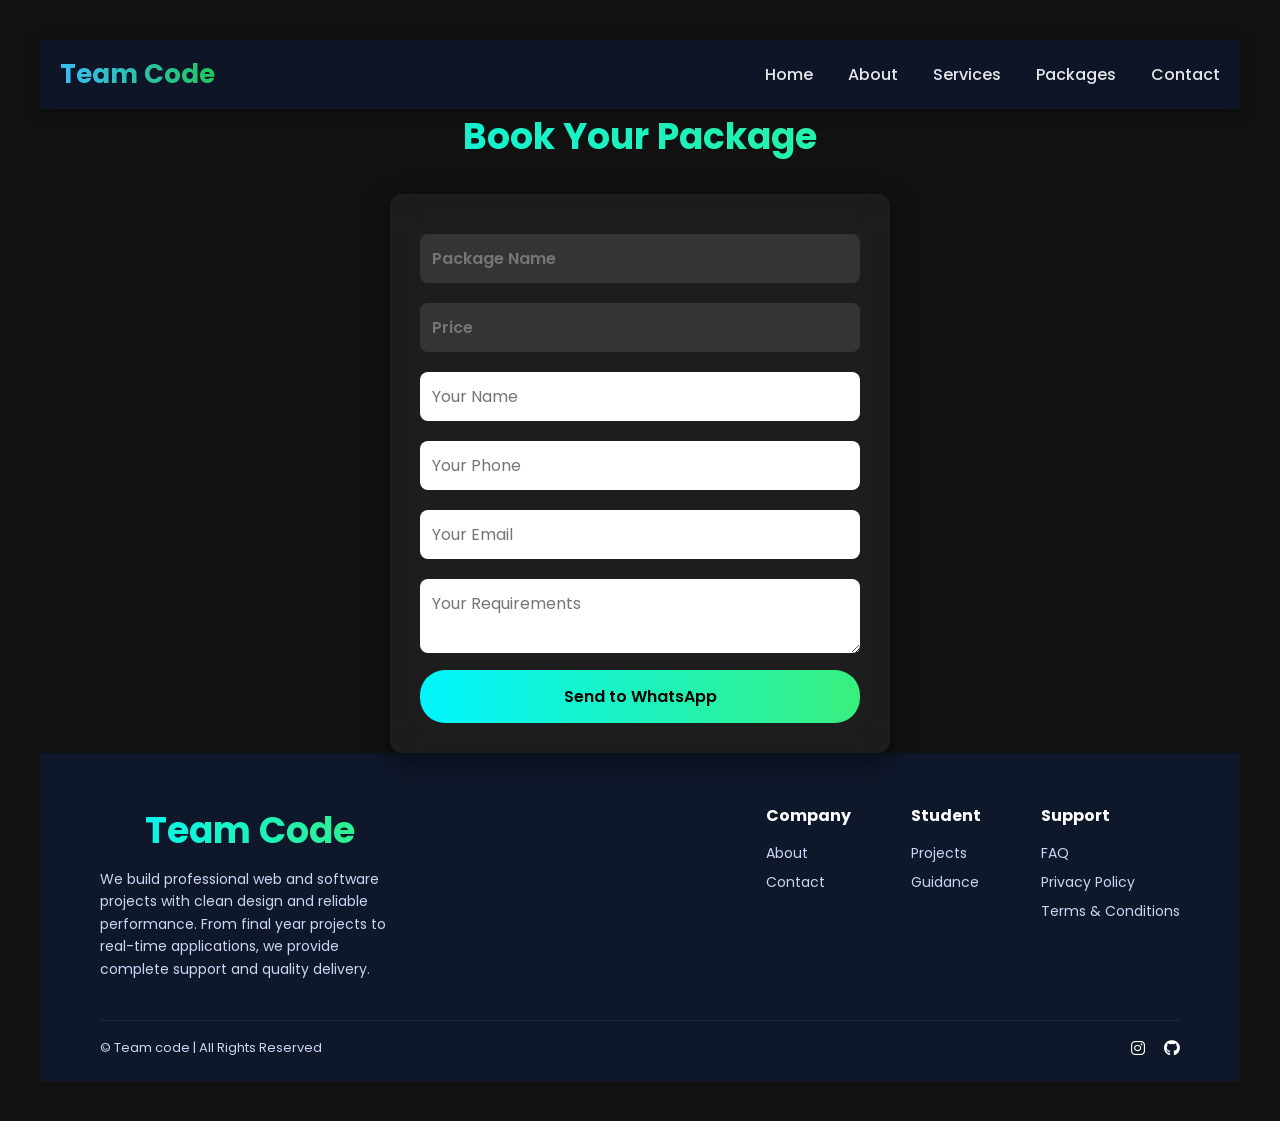
<file: booking.html>
<!DOCTYPE html>
<html lang="en">
<head>
<meta charset="UTF-8">
<meta name="viewport" content="width=device-width, initial-scale=1">
<title>Book Your Package - Team Code</title>
<link rel="stylesheet" href="index.css">
<style>
  body { background:#111; color:#fff; font-family: sans-serif; padding:40px; }
  h2 { text-align:center; background:linear-gradient(to right,#00f5ff,#38ef7d);
     -webkit-background-clip:text; -webkit-text-fill-color:transparent; margin-bottom:30px; font-size:36px;}
  
  form {
    max-width:500px; margin:auto;
    background:rgba(255,255,255,0.05);
    padding:30px;
    border-radius:12px;
    backdrop-filter: blur(15px);
    box-shadow:0 8px 25px rgba(0,0,0,0.5);
  }

  input, textarea {
    width:100%;
    margin:10px 0;
    padding:12px;
    border-radius:8px;
    border:none;
    outline:none;
    font-size:16px;
  }

  input[readonly] { background:rgba(255,255,255,0.1); color:#00f5ff; font-weight:600; }

  button {
    width:100%;
    padding:14px;
    border:none;
    border-radius:25px;
    font-weight:600;
    font-size:16px;
    cursor:pointer;
    background:linear-gradient(to right,#00f5ff,#38ef7d);
    color:#000;
    transition:0.3s;
  }

  button:hover { transform:scale(1.05); box-shadow:0 6px 15px #25d366; }

  /* Responsive styles for booking page */
  @media (max-width: 768px) {
    body {
      padding: 20px;
    }
    
    h2 {
      font-size: 28px;
      margin-bottom: 25px;
    }
    
    form {
      padding: 20px;
    }
    
    input, textarea {
      font-size: 14px;
      padding: 10px;
    }
    
    button {
      font-size: 15px;
      padding: 12px;
    }
  }

  @media (max-width: 480px) {
    body {
      padding: 15px;
    }
    
    h2 {
      font-size: 24px;
    }
    
    form {
      padding: 15px;
    }
    
    input, textarea {
      font-size: 13px;
      padding: 8px;
    }
    
    button {
      font-size: 14px;
      padding: 10px;
    }
  }

</style>
</head>
<body>
  <!-- Navbar -->
  <nav class="navbar">
    <div class="logo">Team Code</div>

    <ul class="nav-links">
      <li><a href="index.html">Home</a></li>
      <li><a href="about.html">About</a></li>
      <li><a href="service.html">Services</a></li>
      <li><a href="package.html">Packages</a></li>
      <li><a href="cont.html">Contact</a></li>
    </ul>

    <div class="menu-toggle" id="menu-toggle">☰</div>
  </nav>
    

<h2>Book Your Package</h2>

<form onsubmit="sendWhatsApp(event)">
  <input type="text" id="pkgName" readonly placeholder="Package Name">
  <input type="text" id="pkgPrice" readonly placeholder="Price">
  <input type="text" id="name" placeholder="Your Name" required>
  <input type="tel" id="phone" placeholder="Your Phone" required>
  <input type="email" id="email" placeholder="Your Email" required>
  <textarea id="message" placeholder="Your Requirements"></textarea>
  <button type="submit">Send to WhatsApp</button>
</form>
<footer class="footer">
  <div class="footer-container">

    <!-- Left -->
    <div class="footer-left">
      <h2>Team Code</h2>
      <p>
        We build professional web and software projects with clean design and reliable performance.
From final year projects to real-time applications,
 we provide complete support and quality delivery.
       </p>
    </div>

    <!-- Right -->
    <div class="footer-links">

      <div class="col">
        <h3>Company</h3>
        <a href="about.html">About</a>
        <a href="cont.html">Contact</a>
      </div>

      <div class="col">
        <h3>Student</h3>
        <a href="#">Projects</a>
        <a href="#">Guidance</a>
      </div>

      
      <div class="col">
        <h3>Support</h3>
        <a href="#">FAQ</a>
        <a href="#">Privacy Policy</a>
        <a href="#">Terms & Conditions</a>
      </div>

    </div>
  </div>

  <!-- Bottom -->
  <div class="footer-bottom">
    <p>© Team code | All Rights Reserved</p>

    <div class="social-icons">

      <a href="https://www.instagram.com/teamcode.in?igsh=MW9qaWxmN2FhMzNhMA=="><i class="fab fa-instagram"></i></a>
      <a href="https://github.com/teamcode-coder"><i class="fab fa-github"></i></a>
  </div>
  </div>
</footer>

<!-- Font Awesome -->
<link rel="stylesheet" href="https://cdnjs.cloudflare.com/ajax/libs/font-awesome/6.5.0/css/all.min.css">



<script>
  // Fill package & price from URL
  window.onload = function(){
    const params = new URLSearchParams(window.location.search);
    const pkg = params.get("pkg");
    const price = params.get("price");
    if(pkg) document.getElementById("pkgName").value = pkg;
    if(price) document.getElementById("pkgPrice").value = price;
  }

  function sendWhatsApp(e){
    e.preventDefault();
    let pkg=document.getElementById("pkgName").value;
    let price=document.getElementById("pkgPrice").value;
    let name=document.getElementById("name").value;
    let phone=document.getElementById("phone").value;
    let email=document.getElementById("email").value;
    let msg=document.getElementById("message").value;

    let text = `New Package Booking\n${pkg}\n${price}\nName: ${name}\nPhone: ${phone}\nEmail: ${email}\nMessage: ${msg}`;

    let url = "https://wa.me/9842105890?text=" + encodeURIComponent(text);
    window.open(url,"_blank");
  }
</script>

</body>
</html>
</file>
<file: index.css>
/* Google Font */
@import url('https://fonts.googleapis.com/css2?family=Poppins:wght@300;400;500;600;700&display=swap');

*{
  margin:0;
  padding:0;
  box-sizing:border-box;
  font-family:'Poppins', sans-serif;
}

body{
  background:#0f172a;
  
  color:#e5e7eb;
}

/* Navbar */
.navbar{
  display:flex;
  justify-content:space-between;
  align-items:center;
  padding:15px 20px;
  background:rgba(15, 23, 42, 0.9);
  backdrop-filter: blur(10px);
  position:sticky;
  top:0;
  z-index:1000;
  box-shadow:0 4px 15px rgba(0,0,0,0.3);
}

/* Logo */
.logo{
  font-size:26px;
  font-weight:700;
  background:linear-gradient(90deg,#38bdf8,#22c55e);
  -webkit-background-clip:text;
  -webkit-text-fill-color:transparent;
}

/* Nav Links */
.nav-links{
  list-style:none;
  display:flex;
  gap:35px;
}

.nav-links li a{
  text-decoration:none;
  color:#e5e7eb;
  font-size:16px;
  font-weight:500;
  position:relative;
  transition:0.3s;
}

/* Hover underline animation */
.nav-links li a::after{
  content:'';
  position:absolute;
  width:0;
  height:2px;
  left:0;
  bottom:-6px;
  background:linear-gradient(90deg,#38bdf8,#22c55e);
  transition:0.3s;
}

.nav-links li a:hover::after{
  width:100%;
}

.nav-links li a:hover{
  color:#38bdf8;
}

/* Particles */
#particles-js{
  position:fixed;
  width:100%;
  height:100%;
  z-index:-2;
}

/* Molecules */
.molecules{
  position:fixed;
  top:0;
  left:0;
  width:100%;
  height:100%;
  pointer-events:none;
  z-index:-1;
}

.molecules span{
  position:absolute;
  width:10px;
  height:10px;
  background:#38bdf8;
  border-radius:50%;
  opacity:0.5;
  animation: floatMolecule 20s linear infinite;
  box-shadow:0 0 15px #38bdf8;
}

/* random positions */
.molecules span:nth-child(1){top:20%;left:10%;animation-duration:18s;}
.molecules span:nth-child(2){top:60%;left:30%;animation-duration:22s;}
.molecules span:nth-child(3){top:80%;left:70%;animation-duration:25s;}
.molecules span:nth-child(4){top:40%;left:85%;animation-duration:20s;}
.molecules span:nth-child(5){top:10%;left:60%;animation-duration:23s;}
.molecules span:nth-child(6){top:90%;left:40%;animation-duration:26s;}

@keyframes floatMolecule{
  0%{
    transform:translateY(0) translateX(0);
    opacity:0.3;
  }
  50%{
    transform:translateY(-150px) translateX(60px);
    opacity:0.7;
  }
  100%{
    transform:translateY(-300px) translateX(-40px);
    opacity:0;
  }
}

/* Hero */
.hero{
  height:100vh;
  display:flex;
  flex-direction:column;
  justify-content:center;
  align-items:center;
  text-align:center;
}

.hero h1{
  font-size:3rem;
  color:#38bdf8;
}

.hero p{
  margin:10px 0;
  font-size:1.2rem;
}

.hero-btn{
  margin-top:20px;
  padding:12px 30px;
  background:#38bdf8;
  color:black;
  border-radius:25px;
  text-decoration:none;
  font-weight:bold;
}

/* Counter */
.counter{
  display:flex;
  justify-content:center;
  gap:30px;
  padding:60px 20px;
}

.counter-box{
  background:rgba(255,255,255,0.1);
  padding:25px;
  border-radius:12px;
  width:200px;
  text-align:center;
  backdrop-filter:blur(10px);
}

.counter-box h2{
  color:#38bdf8;
}

/* Contact Button */
.btn{
  padding:8px 18px;
  border-radius:30px;
  background:linear-gradient(135deg,#22c55e,#38bdf8);
  color:#020617 !important;
  font-weight:600;
  box-shadow:0 4px 12px rgba(56,189,248,0.4);
  transition:0.3s;
}

.btn:hover{
  transform:translateY(-2px);
  box-shadow:0 6px 20px rgba(56,189,248,0.6);
}

/* Mobile menu icon */
.menu-toggle{
  display:none;
  font-size:28px;
  cursor:pointer;
  color:#38bdf8;
}

/* Mobile view */
@media(max-width:900px){
  .navbar{
    padding:15px 25px;
  }

  .nav-links{
    position:absolute;
    top:70px;
    left:0;
    width:100%;
    background:#020617;
    flex-direction:column;
    align-items:center;
    gap:20px;
    padding:25px 0;
    display:none;
    box-shadow:0 10px 30px rgba(0,0,0,0.6);
    animation:slideDown 0.4s ease;
  }

  .nav-links.active{
    display:flex;
  }

  .menu-toggle{
    display:block;
  }
}

/* Animation */
@keyframes slideDown{
  from{
    opacity:0;
    transform:translateY(-20px);
  }
  to{
    opacity:1;
    transform:translateY(0);
  }
}
/* Home Section */
.home{
  min-height:90vh;
  display:flex;
  align-items:center;
  justify-content:center;
  text-align:center;
  padding:0 20px;
  background:radial-gradient(circle at top, #1e293b, #020617);
}

.home-content{
  max-width:800px;
}

.home h1{
  font-size:48px;
  font-weight:700;
  line-height:1.2;
  background:linear-gradient(90deg,#38bdf8,#22c55e);
  -webkit-background-clip:text;
  -webkit-text-fill-color:transparent;
}

.home p{
  margin:20px 0 40px;
  font-size:18px;
  color:#cbd5f5;
}

.home-buttons{
  display:flex;
  justify-content:center;
  gap:20px;
  flex-wrap:wrap;
}

/* Outline button */
.btn-outline{
  padding:8px 22px;
  border-radius:30px;
  border:2px solid #38bdf8;
  color:#38bdf8;
  font-weight:600;
  text-decoration:none;
  transition:0.3s;
}

.btn-outline:hover{
  background:#38bdf8;
  color:#020617;
}

/* Responsive */
@media(max-width:768px){
  .home h1{
    font-size:34px;
  }
  .home p{
    font-size:16px;
  }
}
/* Premium Floating Molecules */
.particles{
  position: fixed;
  top:0;
  left:0;
  width:100%;
  height:100%;
  overflow:hidden;
  z-index:1;
  pointer-events:none;
}

.particles span{
  position:absolute;
  display:block;
  width:12px;
  height:12px;
  border-radius:50%;
  background: radial-gradient(circle, #38bdf8, #0ea5e9);
  box-shadow: 0 0 15px rgba(56,189,248,0.9),
              0 0 30px rgba(14,165,233,0.6);
  animation: floatMolecule 20s ease-in-out infinite;
  opacity:0.8;
}

/* Different sizes + speeds + positions */
.particles span:nth-child(1){ left:10%; width:6px; height:6px; animation-duration:18s;}
.particles span:nth-child(2){ left:20%; width:14px; height:14px; animation-duration:25s;}
.particles span:nth-child(3){ left:30%; width:8px; height:8px; animation-duration:20s;}
.particles span:nth-child(4){ left:40%; width:10px; height:10px; animation-duration:22s;}
.particles span:nth-child(5){ left:50%; width:16px; height:16px; animation-duration:28s;}
.particles span:nth-child(6){ left:60%; width:7px; height:7px; animation-duration:19s;}
.particles span:nth-child(7){ left:70%; width:12px; height:12px; animation-duration:26s;}
.particles span:nth-child(8){ left:80%; width:9px; height:9px; animation-duration:23s;}
.particles span:nth-child(9){ left:90%; width:5px; height:5px; animation-duration:17s;}
.particles span:nth-child(10){ left:25%; width:15px; height:15px; animation-duration:30s;}

/* More organic animation */
@keyframes floatMolecule{
  0%{
    transform: translateY(100vh) translateX(0) scale(0.8);
    opacity:0;
  }
  25%{
    transform: translateY(70vh) translateX(40px) scale(1);
    opacity:1;
  }
  50%{
    transform: translateY(40vh) translateX(-40px) scale(1.1);
  }
  75%{
    transform: translateY(10vh) translateX(30px) scale(0.9);
  }
  100%{
    transform: translateY(-20vh) translateX(-30px) scale(0.6);
    opacity:0;
  }
  }
  .home-slider{
  text-align:center;
  padding:50px 20px;
  color:#fff;
}

.slide-box{
  max-width:700px;
  margin:20px auto;
  background:rgba(255,255,255,0.08);
  padding:25px;
  border-radius:15px;
  backdrop-filter:blur(10px);
  box-shadow:0 0 20px rgba(0,0,0,0.4);
}

.slide{
  display:none;
  font-size:18px;
  animation:fade 0.5s ease;
}

.slide.active{
  display:block;
}

@keyframes fade{
  from{opacity:0;}
  to{opacity:1;}
}

.dots{
  margin-top:15px;
}

.dot{
  height:12px;
  width:12px;
  background:#555;
  border-radius:50%;
  display:inline-block;
  margin:0 5px;
  cursor:pointer;
  transition:0.3s;
}

.dot.active{
  background:#38ef7d;
  transform:scale(1.3);
}
  .quick-contact{
  background:linear-gradient(135deg,#0f2027,#203a43,#2c5364);
  padding:80px 20px;
  text-align:center;
  color:#fff;
}

.quick-contact h2{
  font-size:2.5rem;
  margin-bottom:10px;
  background:linear-gradient(90deg,#00f5ff,#00ff9c);
  -webkit-background-clip:text;
  -webkit-text-fill-color:transparent;
}

.quick-contact p{
  font-size:1.1rem;
  color:#ccc;
  margin-bottom:40px;
}

.contact-buttons{
  display:flex;
  justify-content:center;
  gap:20px;
  flex-wrap:wrap;
}

/* Common Button Style */
.contact-buttons .btn{
  padding:12px 22px;
  border-radius:40px;
  font-size:0.95rem;
  font-weight:600;
  text-decoration:none;
  display:inline-flex;
  align-items:center;
  justify-content:center;
  gap:8px;
  transition:all 0.35s ease;
  position:relative;
  overflow:hidden;
  width:auto;
  min-width:auto;
  box-shadow:0 6px 20px rgba(0,0,0,0.3);
}

/* Contact Form Button */
.btn-form{
  background:linear-gradient(135deg,#ffffff,#e6e6e6);
  color:#111;
}

.btn-form:hover{
  transform:translateY(-5px) scale(1.05);
  box-shadow:0 12px 25px rgba(255,255,255,0.4);
}

/* Call Button */
.btn-call{
  background:linear-gradient(135deg,#ff9800,#ff5722);
  color:#fff;
}

.btn-call:hover{
  transform:translateY(-5px) scale(1.05);
  box-shadow:0 12px 25px rgba(255,152,0,0.5);
}

/* WhatsApp Button */
.btn-whatsapp{
  background:linear-gradient(135deg,#25D366,#128C7E);
  color:#fff;
}

.btn-whatsapp:hover{
  transform:translateY(-5px) scale(1.05);
  box-shadow:0 12px 25px rgba(37,211,102,0.5);
}
  
 /* ================= CONTACT SECTION ================= */

.contact{
  min-height:100vh;
  display:flex;
  justify-content:center;
  align-items:center;
  padding:80px 20px;
  background: radial-gradient(circle at top, #0f172a, #020617);
}

.contact-card{
  width:100%;
  max-width:450px;
  background: rgba(255,255,255,0.08);
  backdrop-filter: blur(15px);
  border-radius:20px;
  padding:40px;
  text-align:center;
  box-shadow:0 0 30px rgba(0,255,255,0.3);
  animation: glow 3s infinite alternate;
}

@keyframes glow{
  from{
    box-shadow:0 0 20px rgba(56,189,248,0.3);
  }
  to{
    box-shadow:0 0 40px rgba(56,189,248,0.8);
  }
}

.contact-card h2{
  font-size:32px;
  margin-bottom:10px;
  background: linear-gradient(90deg,#38bdf8,#22d3ee);
  -webkit-background-clip:text;
  -webkit-text-fill-color:transparent;
}

.contact-card p{
  color:#cbd5f5;
  font-size:14px;
  margin-bottom:25px;
}

.contact-card input,
.contact-card textarea{
  width:100%;
  padding:12px 15px;
  margin:10px 0;
  border:none;
  border-radius:10px;
  outline:none;
  background: rgba(255,255,255,0.12);
  color:white;
  font-size:14px;
}

.contact-card input::placeholder,
.contact-card textarea::placeholder{
  color:#94a3b8;
}

.contact-card textarea{
  height:120px;
  resize:none;
}

.btn{
  margin-top:15px;
  width:100%;
  padding:12px;
  border:none;
  border-radius:25px;
  font-size:15px;
  cursor:pointer;
  color:#020617;
  background: linear-gradient(90deg,#22d3ee,#38bdf8);
  transition:0.3s;
}

.btn:hover{
  transform:scale(1.05);
  box-shadow:0 0 20px rgba(56,189,248,0.9);
}
/* Social icons container - below the form in one row */
.social-contact{
  margin-top: 25px;
  text-align: center;
}

.social-links{
  display: flex;
  justify-content: center;
  gap: 18px;
}

/* Icon style */
.social{
  width: 50px;
  height: 50px;
  background: #111;
  color: #fff;
  border-radius: 50%;
  display: flex;
  align-items: center;
  justify-content: center;
  font-size: 22px;
  transition: 0.3s;
  animation: floatOnce 2s ease-in-out 1; /* only one time float */
}

/* Individual colors */
.social.whatsapp{ background:#25D366; }
.social.email{ background:#EA4335; }
.social.instagram{ background:#E1306C; }
.social.github{ background:#333; }
.social.linkedin{ background:#0077B5; }

/* Hover effect */
.social:hover{
  transform: scale(1.1);
  box-shadow: 0 5px 15px rgba(0,0,0,0.4);
}

/* One-time floating animation */
@keyframes floatOnce {
  0%   { transform: translateY(15px); opacity: 0; }
  50%  { transform: translateY(-10px); opacity: 1; }
  100% { transform: translateY(0); }
}
/* Service Section*/
.services{
  padding:80px 10%;
  text-align:center;
  background:#0b1120;
  color:#fff;
}

.section-title{
  font-size:36px;
  margin-bottom:10px;
}

.section-sub{
  color:#aaa;
  margin-bottom:50px;
}

.service-container{
  display:grid;
  grid-template-columns:repeat(auto-fit,minmax(250px,1fr));
  gap:30px;
}

.service-card{
  background:rgba(255,255,255,0.08);
  border-radius:15px;
  padding:30px;
  transition:0.3s;
  backdrop-filter:blur(10px);
}

.service-card:hover{
  transform:translateY(-10px);
  box-shadow:0 0 20px rgba(0,255,255,0.4);
}

.icon{
  font-size:40px;
  margin-bottom:15px;
}

.service-card h3{
  margin:10px 0;
}

.service-card p{
  color:#ccc;
  font-size:14px;
}

.service-btn{
  display:inline-block;
  margin-top:20px;
  padding:10px 20px;
  border-radius:25px;
  background:linear-gradient(45deg,#00f5ff,#00ffa2);
  color:#000;
  text-decoration:none;
  font-weight:bold;
}
/*Package Section*/
.package-section { background:#111; color:#fff; font-family:sans-serif; padding:40px 20px; }
    h2 { text-align:center; font-size:36px; margin-bottom:10px; background:linear-gradient(to right,#00f5ff,#38ef7d); -webkit-background-clip:text; -webkit-text-fill-color:transparent;}
    .pricing-sub { text-align:center; color:#aaa; margin-bottom:30px; }

    .pricing-tabs { text-align:center; margin-bottom:40px; }
    .tab-btn {
      padding:10px 20px; margin:0 5px; border:none; border-radius:25px; cursor:pointer;
      background:rgba(255,255,255,0.1); color:#fff; font-weight:600; transition:0.3s;
    }
    .tab-btn.active { background:linear-gradient(to right,#00f5ff,#38ef7d); color:#000; }

    .pricing-container { display:none; justify-content:center; gap:20px; flex-wrap:wrap; }
    .pricing-container.active { display:flex; }

    .price-card {
      flex:0 0 260px; background:rgba(255,255,255,0.08); backdrop-filter:blur(10px);
      border-radius:16px; padding:20px; box-shadow:0 10px 30px rgba(0,0,0,0.5);
      display:flex; flex-direction:column; align-items:center; transition:0.4s;
    }
    .price-card:hover { transform:translateY(-10px) scale(1.03); }
    .price-card .tag { background:#00f5ff; color:#000; padding:4px 10px; border-radius:12px; font-size:12px; margin-bottom:8px; }
    .amount { font-size:26px; color:#00f5ff; margin:10px 0; }
    .price-card ul { list-style:none; padding:0; margin:10px 0; }
    .price-card ul li { margin:6px 0; }
    .price-btn {
      display:inline-block; margin-top:10px; padding:10px 20px;
      border-radius:25px; background:linear-gradient(to right,#00f5ff,#38ef7d);
      color:#000; text-decoration:none; font-weight:600; cursor:pointer;
      transition:0.3s;
    }
    .price-btn:hover { transform:scale(1.05); box-shadow:0 8px 20px rgba(0,245,255,0.6); }
    /*Booking*/

/* ABOUT UNIQUE SECTION */
.about-unique {
  padding: 80px 10%;
  background: linear-gradient(135deg, #0f2027, #203a43, #2c5364);
  color: #fff;
  text-align: center;
}

.about-unique h2 {
  font-size: 40px;
  margin-bottom: 10px;
  letter-spacing: 1px;
}

.about-quote {
  font-size: 18px;
  font-style: italic;
  color: #ddd;
  margin-bottom: 50px;
}

/* Cards Layout */
.about-cards {
  display: grid;
  grid-template-columns: repeat(auto-fit, minmax(250px, 1fr));
  gap: 25px;
}

/* Each Card */
.about-card {
  background: rgba(255, 255, 255, 0.08);
  padding: 25px;
  border-radius: 15px;
  backdrop-filter: blur(10px);
  transition: all 0.4s ease;
  box-shadow: 0 8px 25px rgba(0,0,0,0.3);
  position: relative;
  overflow: hidden;
}

/* Glow effect */
.about-card::before {
  content: "";
  position: absolute;
  top: -50%;
  left: -50%;
  width: 200%;
  height: 200%;
  background: linear-gradient(
    120deg,
    transparent,
    rgba(255,255,255,0.15),
    transparent
  );
  transform: rotate(25deg);
  transition: 0.6s;
}

.about-card:hover::before {
  left: 100%;
}

.about-card:hover {
  transform: translateY(-10px) scale(1.02);
  background: rgba(255, 255, 255, 0.15);
}

/* Card Title */
.about-card h3 {
  font-size: 22px;
  margin-bottom: 10px;
  color: #00e6ff;
}

/* Card Text */
.about-card p {
  font-size: 15px;
  line-height: 1.6;
  color: #f1f1f1;
}

/* Footer */
.about-footer {
  margin-top: 60px;
  padding-top: 30px;
  border-top: 1px solid rgba(255,255,255,0.2);
}

.about-footer h3 {
  font-size: 24px;
  color: #00e6ff;
  margin-bottom: 10px;
}

.about-footer p {
  font-size: 16px;
  color: #ddd;
}

/* Responsive */
@media (max-width: 600px) {
  .about-unique h2 {
    font-size: 28px;
  }

  .about-footer h3 {
    font-size: 20px;
  }
}
/* footer Section*/
.footer {
  background: #0f172a;
  color: #fff;
  padding: 50px 60px 20px;
  font-family: Arial, sans-serif;
}

.footer-container {
  display: flex;
  justify-content: space-between;
  flex-wrap: wrap;
  gap: 40px;
}

.footer-left {
  max-width: 300px;
}

.footer-left h2 {
  color: #38bdf8;
  margin-bottom: 10px;
}

.footer-left p {
  font-size: 14px;
  line-height: 1.6;
  color: #cbd5f5;
}

.footer-links {
  display: flex;
  gap: 60px;
  flex-wrap: wrap;
}

.footer-links .col h3 {
  margin-bottom: 15px;
  font-size: 16px;
}

.footer-links .col a {
  display: block;
  text-decoration: none;
  color: #cbd5f5;
  font-size: 14px;
  margin-bottom: 8px;
  transition: 0.3s;
}

.footer-links .col a:hover {
  color: #38bdf8;
}

.footer-bottom {
  margin-top: 40px;
  padding-top: 15px;
  border-top: 1px solid #1e293b;
  display: flex;
  justify-content: space-between;
  align-items: center;
  flex-wrap: wrap;
}

.footer-bottom p {
  font-size: 13px;
  color: #cbd5f5;
}

.social-icons a {
  color: #fff;
  margin-left: 15px;
  font-size: 16px;
  transition: 0.3s;
}

.social-icons a:hover {
  color: #38bdf8;
}

/* Responsive */
@media(max-width:768px){
  .home h1{
    font-size:34px;
  }
  .home p{
    font-size:16px;
  }
}
/* footer Section*/
.footer {
  background: #0f172a;
  color: #fff;
  padding: 50px 60px 20px;
  font-family: Arial, sans-serif;
}

.footer-container {
  display: flex;
  justify-content: space-between;
  flex-wrap: wrap;
  gap: 40px;
}

.footer-left {
  max-width: 300px;
}

.footer-left h2 {
  color: #38bdf8;
  margin-bottom: 10px;
}

.footer-left p {
  font-size: 14px;
  line-height: 1.6;
  color: #cbd5f5;
}

.footer-links {
  display: flex;
  gap: 60px;
  flex-wrap: wrap;
}

.footer-links .col h3 {
  margin-bottom: 15px;
  font-size: 16px;
}

.footer-links .col a {
  display: block;
  text-decoration: none;
  color: #cbd5f5;
  font-size: 14px;
  margin-bottom: 8px;
  transition: 0.3s;
}

.footer-links .col a:hover {
  color: #38bdf8;
}

.footer-bottom {
  margin-top: 40px;
  padding-top: 15px;
  border-top: 1px solid #1e293b;
  display: flex;
  justify-content: space-between;
  align-items: center;
  flex-wrap: wrap;
}

.footer-bottom p {
  font-size: 13px;
  color: #cbd5f5;
}

.social-icons a {
  color: #fff;
  margin-left: 15px;
  font-size: 16px;
  transition: 0.3s;
}

.social-icons a:hover {
  color: #38bdf8;
}

/* ================= COMPREHENSIVE RESPONSIVE DESIGN ================= */

/* Large Desktops (1200px and up) */
@media (min-width: 1200px) {
  .hero h1 {
    font-size: 4rem;
  }
  
  .hero p {
    font-size: 1.5rem;
  }
  
  .counter {
    gap: 40px;
  }
  
  .counter-box {
    width: 250px;
    padding: 30px;
  }
  
  .service-container {
    grid-template-columns: repeat(4, 1fr);
  }
  
  .about-cards {
    grid-template-columns: repeat(4, 1fr);
  }
}

/* Medium Desktops (992px - 1199px) */
@media (min-width: 992px) and (max-width: 1199px) {
  .hero h1 {
    font-size: 3.5rem;
  }
  
  .service-container {
    grid-template-columns: repeat(3, 1fr);
  }
  
  .about-cards {
    grid-template-columns: repeat(3, 1fr);
  }
  
  .pricing-container {
    gap: 15px;
  }
  
  .price-card {
    flex: 0 0 240px;
  }
}

/* Small Desktops/Tablets (768px - 991px) */
@media (min-width: 768px) and (max-width: 991px) {
  .navbar {
    padding: 15px 20px;
  }
  
  .hero h1 {
    font-size: 3rem;
  }
  
  .hero p {
    font-size: 1.2rem;
  }
  
  .counter {
    gap: 20px;
    padding: 50px 20px;
  }
  
  .counter-box {
    width: 180px;
    padding: 20px;
  }
  
  .service-container {
    grid-template-columns: repeat(2, 1fr);
    gap: 20px;
  }
  
  .about-cards {
    grid-template-columns: repeat(2, 1fr);
    gap: 20px;
  }
  
  .pricing-container {
    flex-direction: column;
    align-items: center;
  }
  
  .price-card {
    flex: 0 0 300px;
    max-width: 400px;
  }
  
  .footer-links {
    gap: 40px;
  }
}

/* Tablets (576px - 767px) */
@media (min-width: 576px) and (max-width: 767px) {
  .navbar {
    padding: 12px 15px;
  }
  
  .logo {
    font-size: 22px;
  }
  
  .hero {
    padding: 0 15px;
  }
  
  .hero h1 {
    font-size: 2.5rem;
  }
  
  .hero p {
    font-size: 1.1rem;
  }
  
  .counter {
    flex-direction: column;
    align-items: center;
    gap: 15px;
    padding: 40px 15px;
  }
  
  .counter-box {
    width: 250px;
    padding: 20px;
  }
  
  .services {
    padding: 60px 5%;
  }
  
  .section-title {
    font-size: 30px;
  }
  
  .service-container {
    grid-template-columns: repeat(auto-fit, minmax(280px, 1fr));
    gap: 20px;
  }
  
  .about-unique {
    padding: 60px 5%;
  }
  
  .about-unique h2 {
    font-size: 32px;
  }
  
  .about-cards {
    grid-template-columns: repeat(auto-fit, minmax(280px, 1fr));
    gap: 20px;
  }
  
  .pricing-container {
    flex-direction: column;
    align-items: center;
  }
  
  .price-card {
    flex: 0 0 280px;
    max-width: 350px;
  }
  
  .contact {
    padding: 60px 15px;
  }
  
  .contact-card {
    max-width: 400px;
    padding: 30px;
  }
  
  .footer {
    padding: 40px 30px 20px;
  }
  
  .footer-links {
    gap: 30px;
  }
  
  .footer-bottom {
    flex-direction: column;
    gap: 15px;
    text-align: center;
  }
}

/* Mobile (320px - 575px) */
@media (max-width: 575px) {
  .navbar {
    padding: 10px 12px;
  }
  
  .logo {
    font-size: 20px;
  }
  
  .nav-links {
    top: 60px;
    padding: 20px 0;
  }
  
  .nav-links li a {
    font-size: 14px;
    padding: 8px 0;
  }
  
  .menu-toggle {
    font-size: 24px;
  }
  
  .hero {
    padding: 0 10px;
    min-height: 80vh;
  }
  
  .hero h1 {
    font-size: 2rem;
    line-height: 1.1;
  }
  
  .hero p {
    font-size: 1rem;
    margin: 15px 0 25px;
  }
  
  .hero-btn {
    padding: 10px 25px;
    font-size: 14px;
  }
  
  .counter {
    flex-direction: column;
    align-items: center;
    gap: 12px;
    padding: 30px 10px;
  }
  
  .counter-box {
    width: 220px;
    padding: 18px;
  }
  
  .counter-box h2 {
    font-size: 24px;
  }
  
  .slide-box {
    padding: 20px;
    margin: 15px auto;
  }
  
  .slide {
    font-size: 16px;
  }
  
  .quick-contact {
    padding: 60px 10px;
  }
  
  .quick-contact h2 {
    font-size: 2rem;
  }
  
  .quick-contact p {
    font-size: 1rem;
    margin-bottom: 30px;
  }
  
  .contact-buttons {
    flex-direction: column;
    gap: 15px;
  }
  
  .contact-buttons .btn {
    width: 100%;
    max-width: 280px;
    margin: 0 auto;
  }
  
  .services {
    padding: 50px 3%;
  }
  
  .section-title {
    font-size: 26px;
  }
  
  .section-sub {
    font-size: 14px;
    margin-bottom: 35px;
  }
  
  .service-container {
    grid-template-columns: 1fr;
    gap: 20px;
  }
  
  .service-card {
    padding: 25px;
  }
  
  .service-card h3 {
    font-size: 18px;
  }
  
  .service-btn {
    padding: 8px 16px;
    font-size: 14px;
  }
  
  .package-section {
    padding: 30px 10px;
  }
  
  .package-section h2 {
    font-size: 28px;
  }
  
  .pricing-sub {
    font-size: 14px;
    margin-bottom: 25px;
  }
  
  .pricing-tabs {
    margin-bottom: 30px;
  }
  
  .tab-btn {
    padding: 8px 16px;
    font-size: 14px;
    margin: 0 3px;
  }
  
  .pricing-container {
    flex-direction: column;
    align-items: center;
  }
  
  .price-card {
    flex: 0 0 260px;
    max-width: 300px;
    padding: 18px;
  }
  
  .price-card .amount {
    font-size: 22px;
  }
  
  .price-btn {
    padding: 8px 16px;
    font-size: 14px;
  }
  
  .about-unique {
    padding: 50px 3%;
  }
  
  .about-unique h2 {
    font-size: 28px;
  }
  
  .about-quote {
    font-size: 16px;
    margin-bottom: 35px;
  }
  
  .about-cards {
    grid-template-columns: 1fr;
    gap: 20px;
  }
  
  .about-card {
    padding: 20px;
  }
  
  .about-card h3 {
    font-size: 20px;
  }
  
  .about-card p {
    font-size: 14px;
  }
  
  .about-footer {
    margin-top: 40px;
    padding-top: 20px;
  }
  
  .about-footer h3 {
    font-size: 20px;
  }
  
  .about-footer p {
    font-size: 15px;
  }
  
  .contact {
    padding: 50px 10px;
  }
  
  .contact-card {
    max-width: 100%;
    padding: 25px;
  }
  
  .contact-card h2 {
    font-size: 28px;
  }
  
  .contact-card p {
    font-size: 13px;
    margin-bottom: 20px;
  }
  
  .contact-card input,
  .contact-card textarea {
    padding: 10px 12px;
    font-size: 13px;
  }
  
  .btn {
    padding: 10px;
    font-size: 14px;
  }
  
  .social-links {
    gap: 15px;
  }
  
  .social {
    width: 45px;
    height: 45px;
    font-size: 20px;
  }
  
  .footer {
    padding: 30px 15px 15px;
  }
  
  .footer-container {
    flex-direction: column;
    gap: 30px;
  }
  
  .footer-left {
    max-width: 100%;
    text-align: center;
  }
  
  .footer-left h2 {
    font-size: 24px;
  }
  
  .footer-left p {
    font-size: 13px;
  }
  
  .footer-links {
    justify-content: center;
    gap: 25px;
  }
  
  .footer-links .col {
    text-align: center;
  }
  
  .footer-links .col h3 {
    font-size: 15px;
  }
  
  .footer-links .col a {
    font-size: 13px;
  }
  
  .footer-bottom {
    flex-direction: column;
    gap: 15px;
    text-align: center;
  }
  
  .footer-bottom p {
    font-size: 12px;
  }
  
  .social-icons {
    justify-content: center;
  }
  
  .social-icons a {
    font-size: 14px;
    margin-left: 12px;
  }
}

/* Extra Small Mobile (320px - 480px) */
@media (max-width: 480px) {
  .hero h1 {
    font-size: 1.8rem;
  }
  
  .hero p {
    font-size: 0.95rem;
  }
  
  .counter-box {
    width: 200px;
  }
  
  .slide-box {
    padding: 15px;
  }
  
  .slide {
    font-size: 15px;
  }
  
  .quick-contact h2 {
    font-size: 1.8rem;
  }
  
  .contact-buttons .btn {
    padding: 10px 18px;
    font-size: 13px;
  }
  
  .service-card {
    padding: 20px;
  }
  
  .price-card {
    flex: 0 0 240px;
    padding: 15px;
  }
  
  .contact-card {
    padding: 20px;
  }
  
  .social {
    width: 40px;
    height: 40px;
    font-size: 18px;
  }
}
</file>
